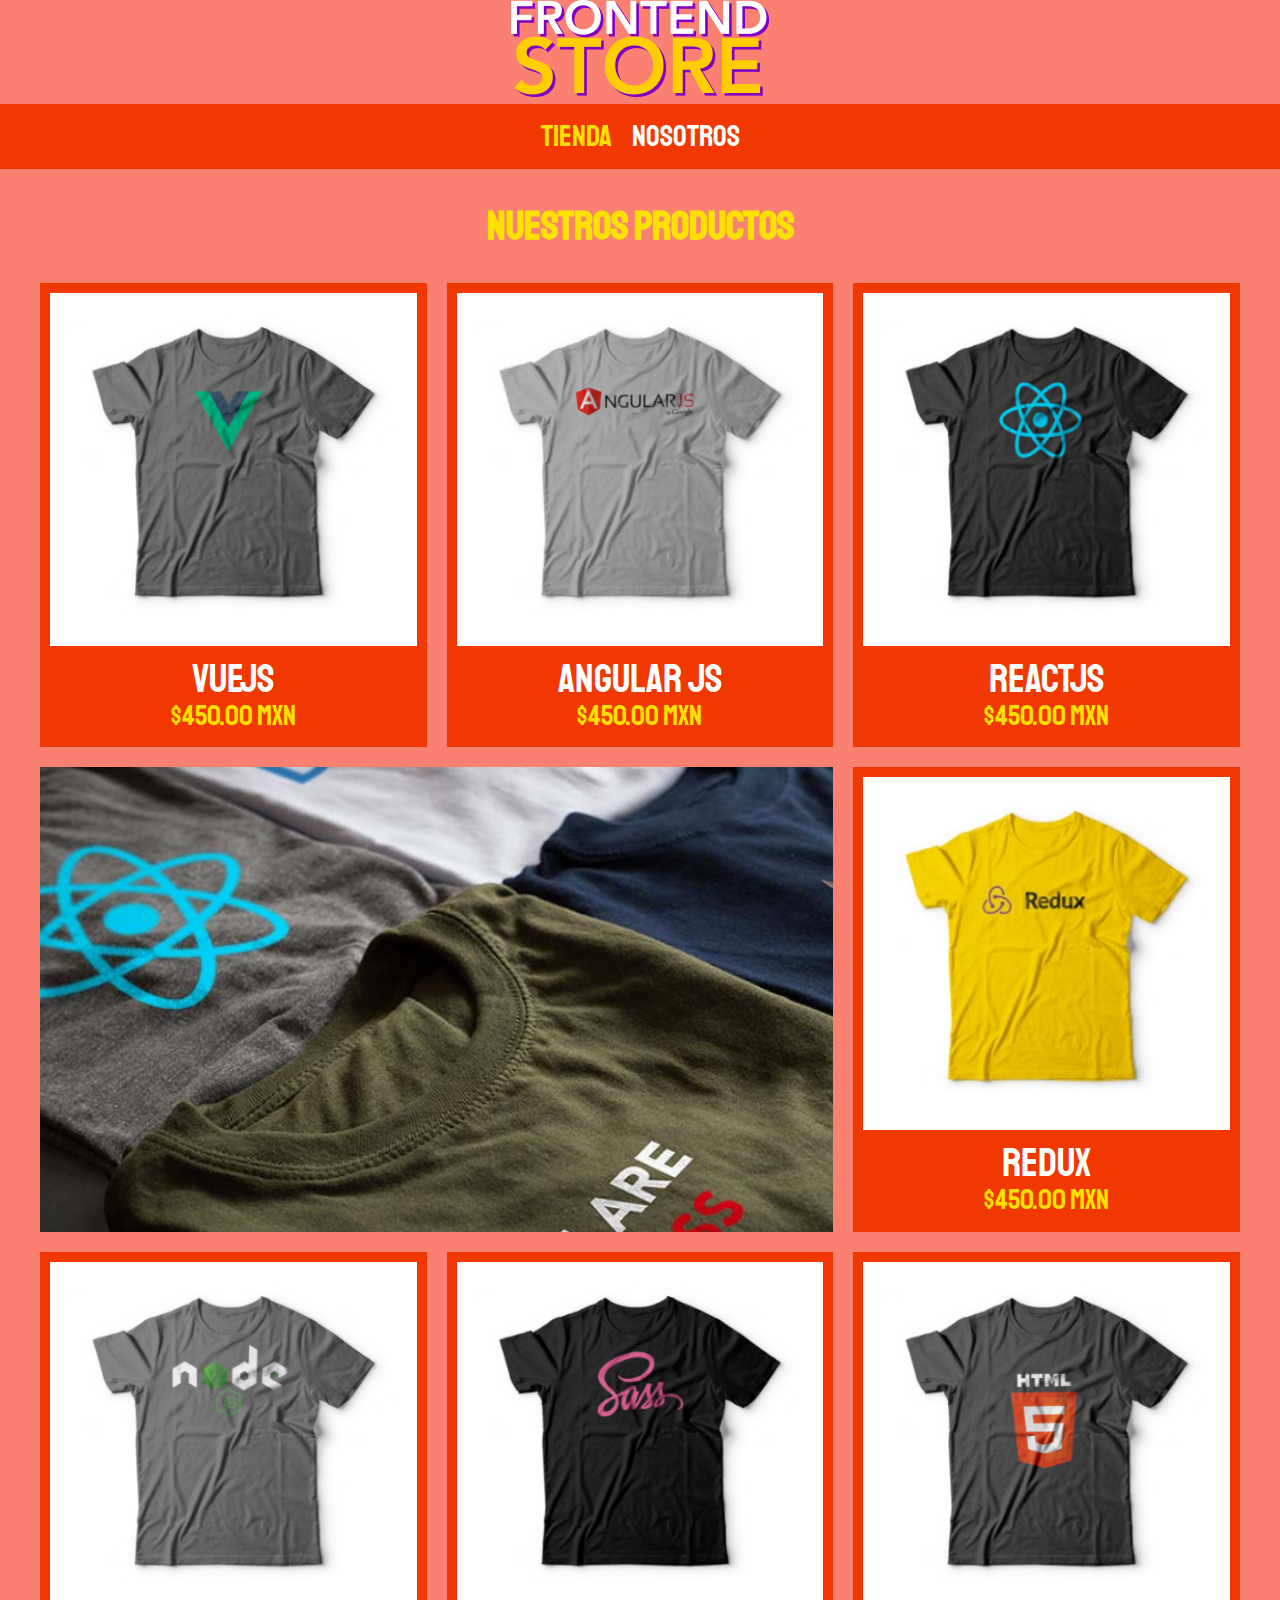
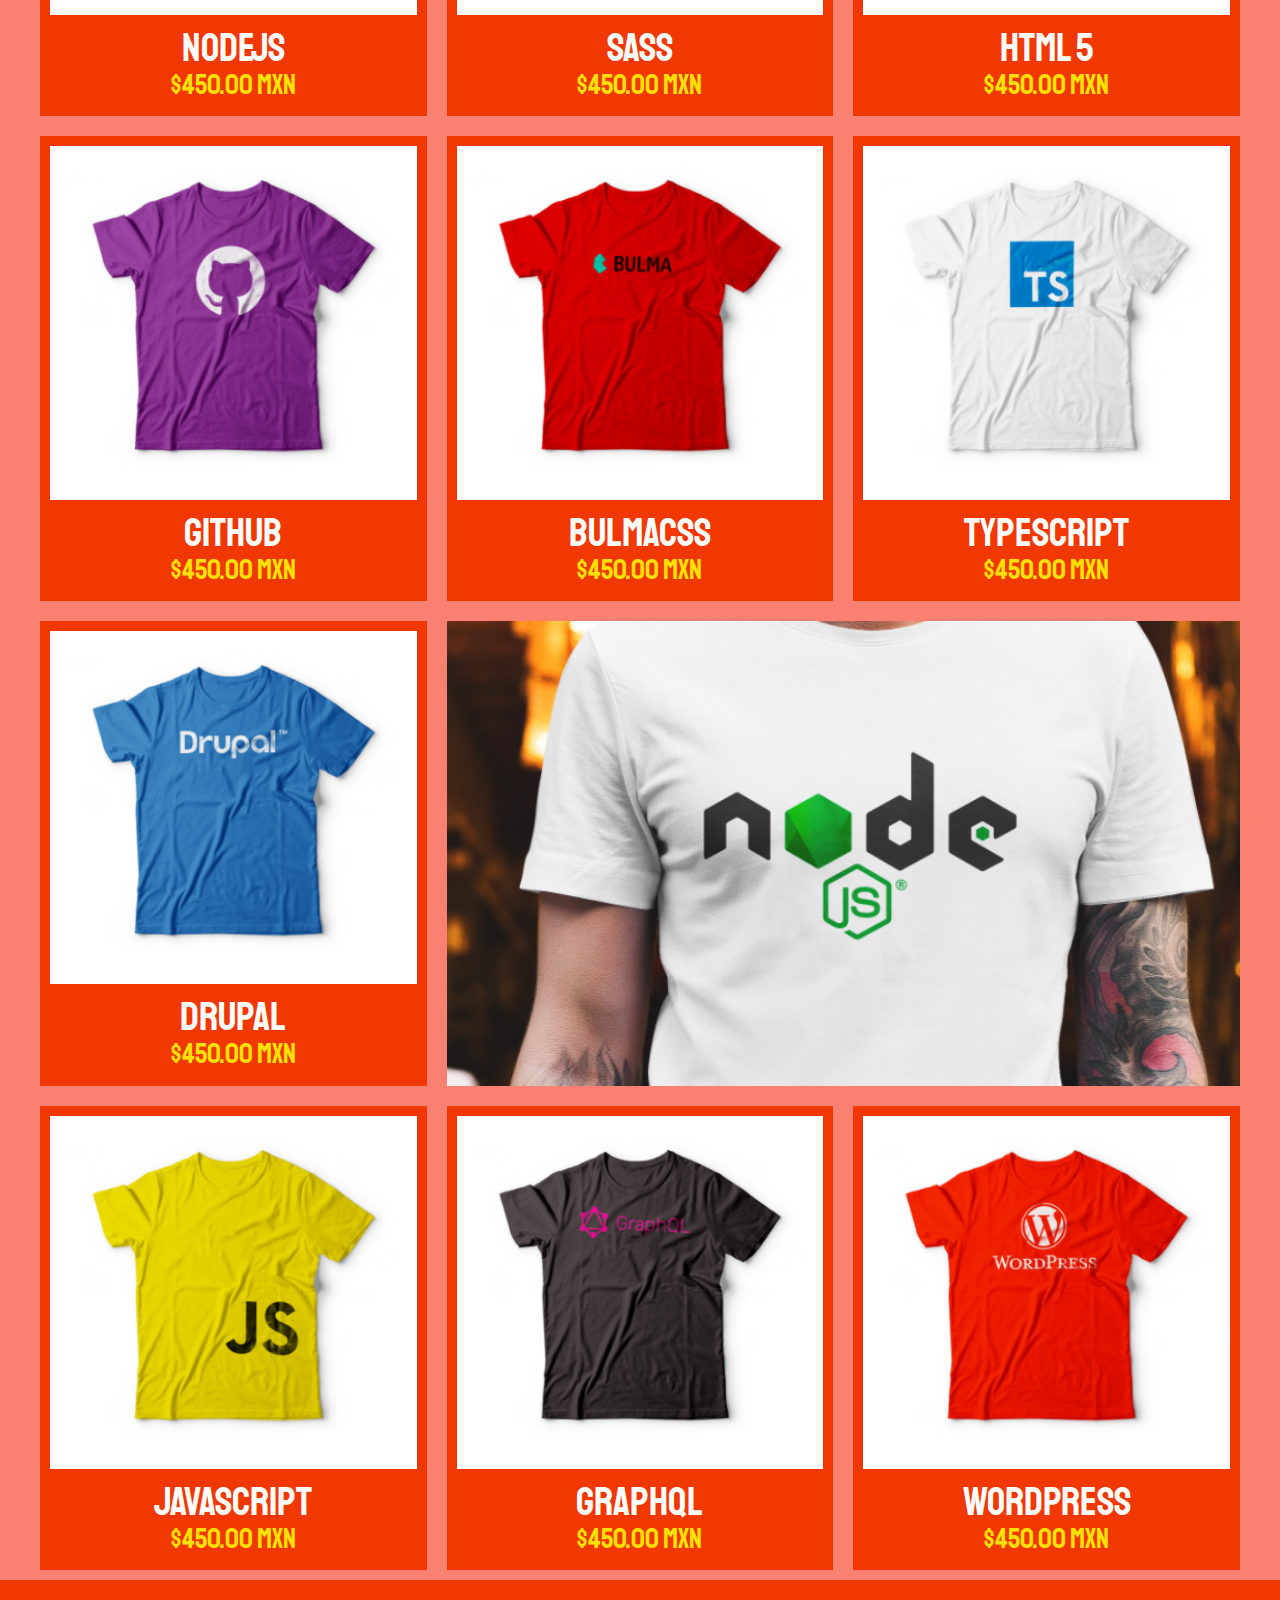
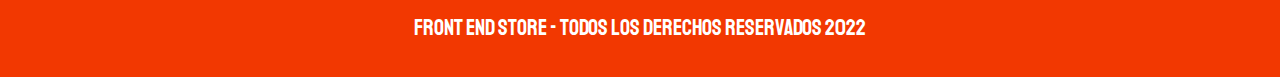
<file: index.html>
<!DOCTYPE html>
<html lang="en">
<head>
    <meta charset="UTF-8">
    <meta http-equiv="X-UA-Compatible" content="IE=edge">
    <meta name="viewport" content="width=device-width, initial-scale=1.0">
    <title>Front End Store</title>
    <link rel="stylesheet" href="css/normalize.css">
    <link rel="preconnect" href="https://fonts.googleapis.com">
    <link rel="preconnect" href="https://fonts.gstatic.com" crossorigin>
    <link href="https://fonts.googleapis.com/css2?family=Staatliches&display=swap" rel="stylesheet">
    <link rel="stylesheet" href="css/styles.css">
    
</head>
<body>
    <header class="header"> <!-- Bloque son elementos separados y no requieren otro elemento para verse bien-->
        <a href="index.html">
            <img class="header__img" src="img/logo.png" alt="Logo Front End Store"><!--Elemento del bloque <header>-->
        </a>
    </header>

    <nav class="navegacion"><!-- Bloque son elementos separados y no requieren otro elemento para verse bien-->
        <a class="navegacion__enlace navegacion__enlace--activo" href="index.html">Tienda</a>
        <a class="navegacion__enlace" href="nosotros.html">Nosotros</a><!--Elemento del bloque <nav>-->
    </nav>

    <main class="contenedor">
        <h1>Nuestros Productos</h1>

        <div class="grid">
            <div class="producto">
                <a href="producto.html">
                    
                    <img class="producto__imagen" src="img/1.jpg" alt="Imagen Camisa">
                    
                    <div class="producto__informacion">
                        <p class="producto__nombre">VueJS</p>
                        <p class="producto__precio">$450.00 MXN</p>
                    </div>
                </a>
            </div> <!-- .Producto -->
            <div class="producto">
                <a href="producto.html">
                    <img class="producto__imagen" src="img/2.jpg" alt="Imagen Camisa">
                    <div class="producto__informacion">
                        <p class="producto__nombre">Angular JS </p>
                        <p class="producto__precio">$450.00 MXN</p>
                    </div>
                </a>
            </div> <!-- .Producto -->
            <div class="producto">
                <a href="producto.html">
                    <img class="producto__imagen" src="img/3.jpg" alt="Imagen Camisa">
                    <div class="producto__informacion">
                        <p class="producto__nombre">ReactJS</p>
                        <p class="producto__precio">$450.00 MXN</p>
                    </div>
                </a>
            </div> <!-- .Producto -->
            <div class="producto">
                <a href="producto.html">
                    <img class="producto__imagen" src="img/4.jpg" alt="Imagen Camisa">
                    <div class="producto__informacion">
                        <p class="producto__nombre">Redux</p>
                        <p class="producto__precio">$450.00 MXN</p>
                    </div>
                </a>
            </div> <!-- .Producto -->
            <div class="producto">
                <a href="producto.html">
                    <img class="producto__imagen" src="img/5.jpg" alt="Imagen Camisa">
                    <div class="producto__informacion">
                        <p class="producto__nombre">NodeJS</p>
                        <p class="producto__precio">$450.00 MXN</p>
                    </div>
                </a>
            </div> <!-- .Producto -->
            <div class="producto">
                <a href="producto.html">
                    <img class="producto__imagen" src="img/6.jpg" alt="Imagen Camisa">
                    <div class="producto__informacion">
                        <p class="producto__nombre">SASS</p>
                        <p class="producto__precio">$450.00 MXN</p>
                    </div>
                </a>
            </div> <!-- .Producto -->
            <div class="producto">
                <a href="producto.html">
                    <img class="producto__imagen" src="img/7.jpg" alt="Imagen Camisa">
                    <div class="producto__informacion">
                        <p class="producto__nombre">HTML 5</p>
                        <p class="producto__precio">$450.00 MXN</p>
                    </div>
                </a>
            </div> <!-- .Producto -->
            <div class="producto">
                <a href="producto.html">
                    <img class="producto__imagen" src="img/8.jpg" alt="Imagen Camisa">
                    <div class="producto__informacion">
                        <p class="producto__nombre">GitHub</p>
                        <p class="producto__precio">$450.00 MXN</p>
                    </div>
                </a>
            </div> <!-- .Producto -->
            <div class="producto">
                <a href="producto.html">
                    <img class="producto__imagen" src="img/9.jpg" alt="Imagen Camisa">
                    <div class="producto__informacion">
                        <p class="producto__nombre">BulmaCSS</p>
                        <p class="producto__precio">$450.00 MXN</p>
                    </div>
                </a>
            </div> <!-- .Producto -->
            <div class="producto">
                <a href="producto.html">
                    <img class="producto__imagen" src="img/10.jpg" alt="Imagen Camisa">
                    <div class="producto__informacion">
                        <p class="producto__nombre">TypeScript</p>
                        <p class="producto__precio">$450.00 MXN</p>
                    </div>
                </a>
            </div> <!-- .Producto -->
            <div class="producto">
                <a href="producto.html">
                    <img class="producto__imagen" src="img/11.jpg" alt="Imagen Camisa">
                    <div class="producto__informacion">
                        <p class="producto__nombre">Drupal</p>
                        <p class="producto__precio">$450.00 MXN</p>
                    </div>
                </a>
            </div> <!-- .Producto -->
            <div class="producto">
                <a href="producto.html">
                    <img class="producto__imagen" src="img/12.jpg" alt="Imagen Camisa">
                    <div class="producto__informacion">
                        <p class="producto__nombre">JavaScript</p>
                        <p class="producto__precio">$450.00 MXN</p>
                    </div>
                </a>
            </div> <!-- .Producto -->
            <div class="producto">
                <a href="producto.html">
                    <img class="producto__imagen" src="img/13.jpg" alt="Imagen Camisa">
                    <div class="producto__informacion">
                        <p class="producto__nombre">GraphQL</p>
                        <p class="producto__precio">$450.00 MXN</p>
                    </div>
                </a>
            </div> <!-- .Producto -->
            <div class="producto">
                <a href="producto.html">
                    <img class="producto__imagen" src="img/14.jpg" alt="Imagen Camisa">
                    <div class="producto__informacion">
                        <p class="producto__nombre">WordPress</p>
                        <p class="producto__precio">$450.00 MXN</p>
                    </div>
                </a>
            </div> <!-- .Producto -->
            <div class="grafico grafico--camisas"></div>
            <div class="grafico grafico--node"></div>
    </main>

    <footer class="footer">
        <p class="footer__texto">Front End Store - Todos los derechos reservados 2022</p>
    </footer>

</body>
</html>
</file>
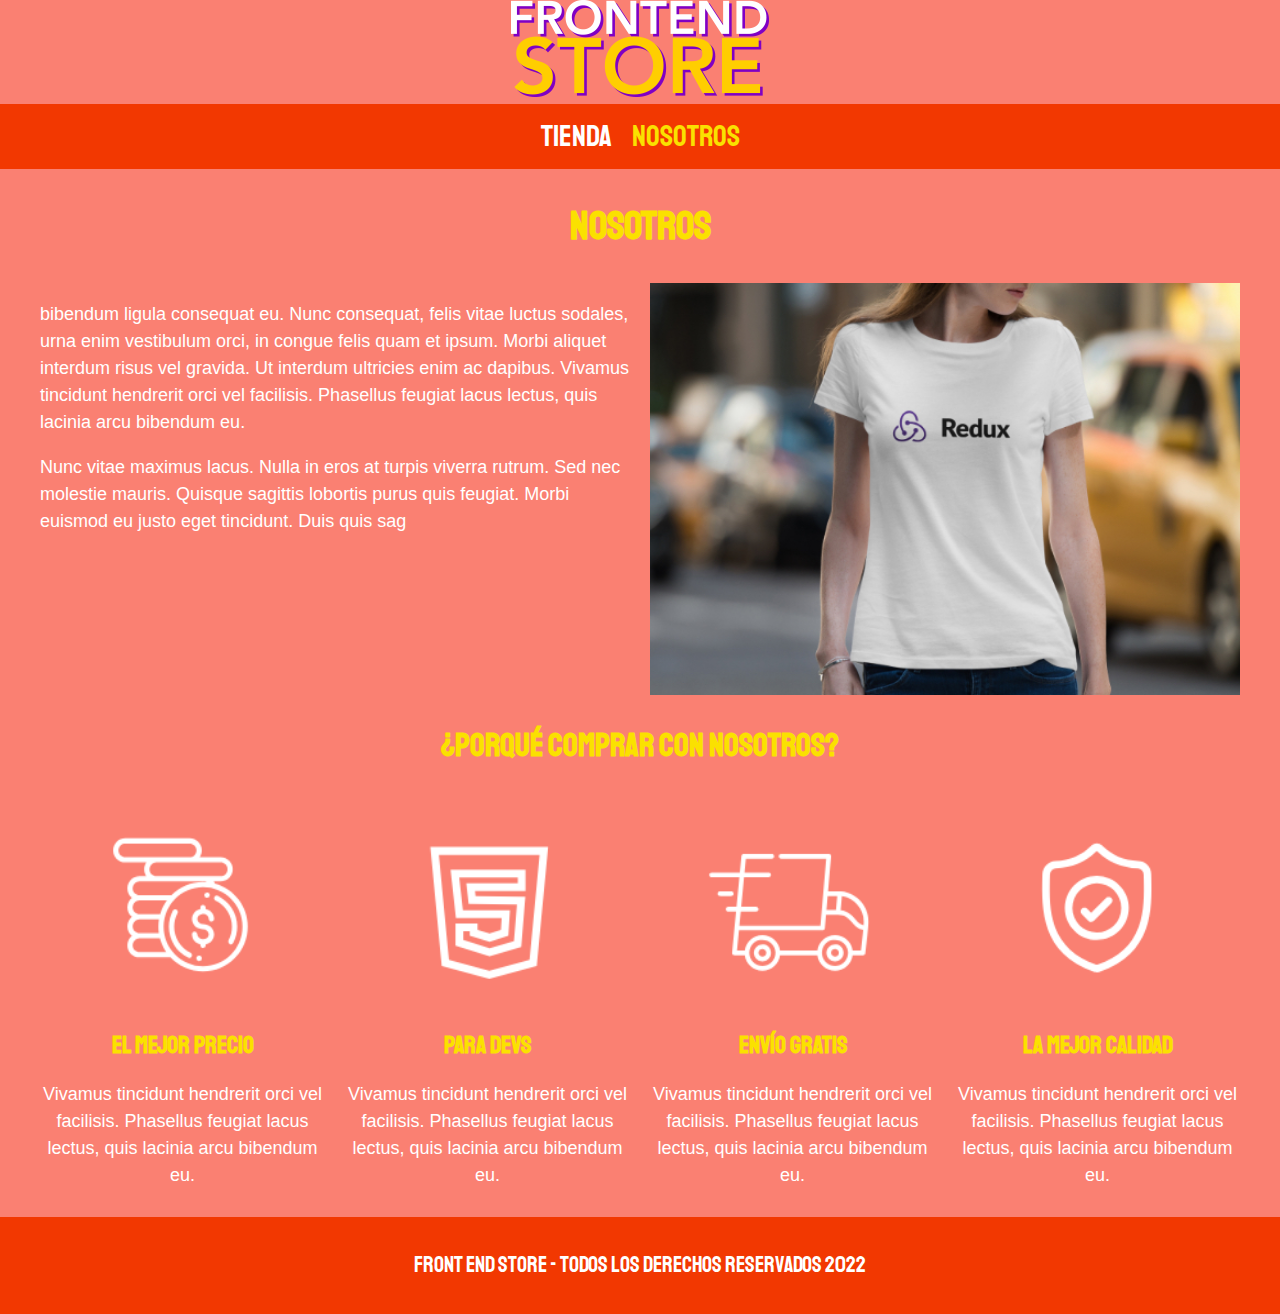
<file: nosotros.html>
<!DOCTYPE html>
<html lang="en">
<head>
    <meta charset="UTF-8">
    <meta http-equiv="X-UA-Compatible" content="IE=edge">
    <meta name="viewport" content="width=device-width, initial-scale=1.0">
    <title>Front End Store</title>
    <link rel="stylesheet" href="css/normalize.css">
    <link rel="preconnect" href="https://fonts.googleapis.com">
    <link rel="preconnect" href="https://fonts.gstatic.com" crossorigin>
    <link href="https://fonts.googleapis.com/css2?family=Staatliches&display=swap" rel="stylesheet">
    <link rel="stylesheet" href="css/styles.css">
    
</head>
<body>
    <header class="header"> <!-- Bloque son elementos separados y no requieren otro elemento para verse bien-->
        <a href="index.html">
            <img class="header__img" src="img/logo.png" alt="Logo Front End Store"><!--Elemento del bloque <header>-->
        </a>
    </header>

    <nav class="navegacion"><!-- Bloque son elementos separados y no requieren otro elemento para verse bien-->
        <a class="navegacion__enlace" href="index.html">Tienda</a>
        <a class="navegacion__enlace navegacion__enlace--activo" href="nosotros.html">Nosotros</a><!--Elemento del bloque <nav>-->
    </nav>

    <main class="contenedor">
        <h1>Nosotros</h1>
        <div class="nosotros">
            <div>
                <p>
                    bibendum ligula consequat eu. Nunc consequat, felis vitae luctus sodales, 
                    urna enim vestibulum orci, in congue felis quam et ipsum. 
                    Morbi aliquet interdum risus vel gravida. Ut interdum ultricies enim ac dapibus. 
                    Vivamus tincidunt hendrerit orci vel facilisis. Phasellus feugiat lacus lectus, 
                    quis lacinia arcu bibendum eu.
                </p>
                <p>
                    Nunc vitae maximus lacus. Nulla in eros at turpis viverra rutrum. Sed nec molestie mauris. 
                    Quisque sagittis lobortis purus quis feugiat. Morbi euismod eu justo eget tincidunt. Duis quis sag
                </p>

            </div>
            <img class="nosotros__imagen" src="img/nosotros.jpg" alt="Imagen nosotros">
        </div>

    </main>
    <section class="contenedor comprar">
        <h2 class="comprar__titulo">¿Porqué comprar con nosotros?</h2>
        <div class="bloques">
            
            <div class="bloque">
                <img class="bloque__imagen" src="img/icono_1.png" alt="Por que comprar">
                <h3 class="bloque__titulo">El mejor precio</h3>
                <p>Vivamus tincidunt hendrerit orci vel facilisis. Phasellus feugiat lacus lectus, 
                quis lacinia arcu bibendum eu.</p>
            </div><!--Bloque-->

            <div class="bloque">
                <img class="bloque__imagen" src="img/icono_2.png" alt="Por que comprar">
                <h3 class="bloque__titulo">Para Devs</h3>
                <p>Vivamus tincidunt hendrerit orci vel facilisis. Phasellus feugiat lacus lectus, 
                quis lacinia arcu bibendum eu.</p>
            </div><!--Bloque-->

            <div class="bloque">
                <img class="bloque__imagen" src="img/icono_3.png" alt="Por que comprar">
                <h3 class="bloque__titulo">Envío Gratis</h3>
                <p>Vivamus tincidunt hendrerit orci vel facilisis. Phasellus feugiat lacus lectus, 
                quis lacinia arcu bibendum eu.</p>
            </div><!--Bloque-->

            <div class="bloque">
                <img class="bloque__imagen" src="img/icono_4.png" alt="Por que comprar">
                <h3 class="bloque__titulo">La mejor calidad</h3>
                <p>Vivamus tincidunt hendrerit orci vel facilisis. Phasellus feugiat lacus lectus, 
                quis lacinia arcu bibendum eu.</p>
            </div><!--Bloque-->

        </div><!--Bloques-->
    </section>

    <footer class="footer">
        <p class="footer__texto">Front End Store - Todos los derechos reservados 2022</p>
    </footer>

</body>
</html>
</file>
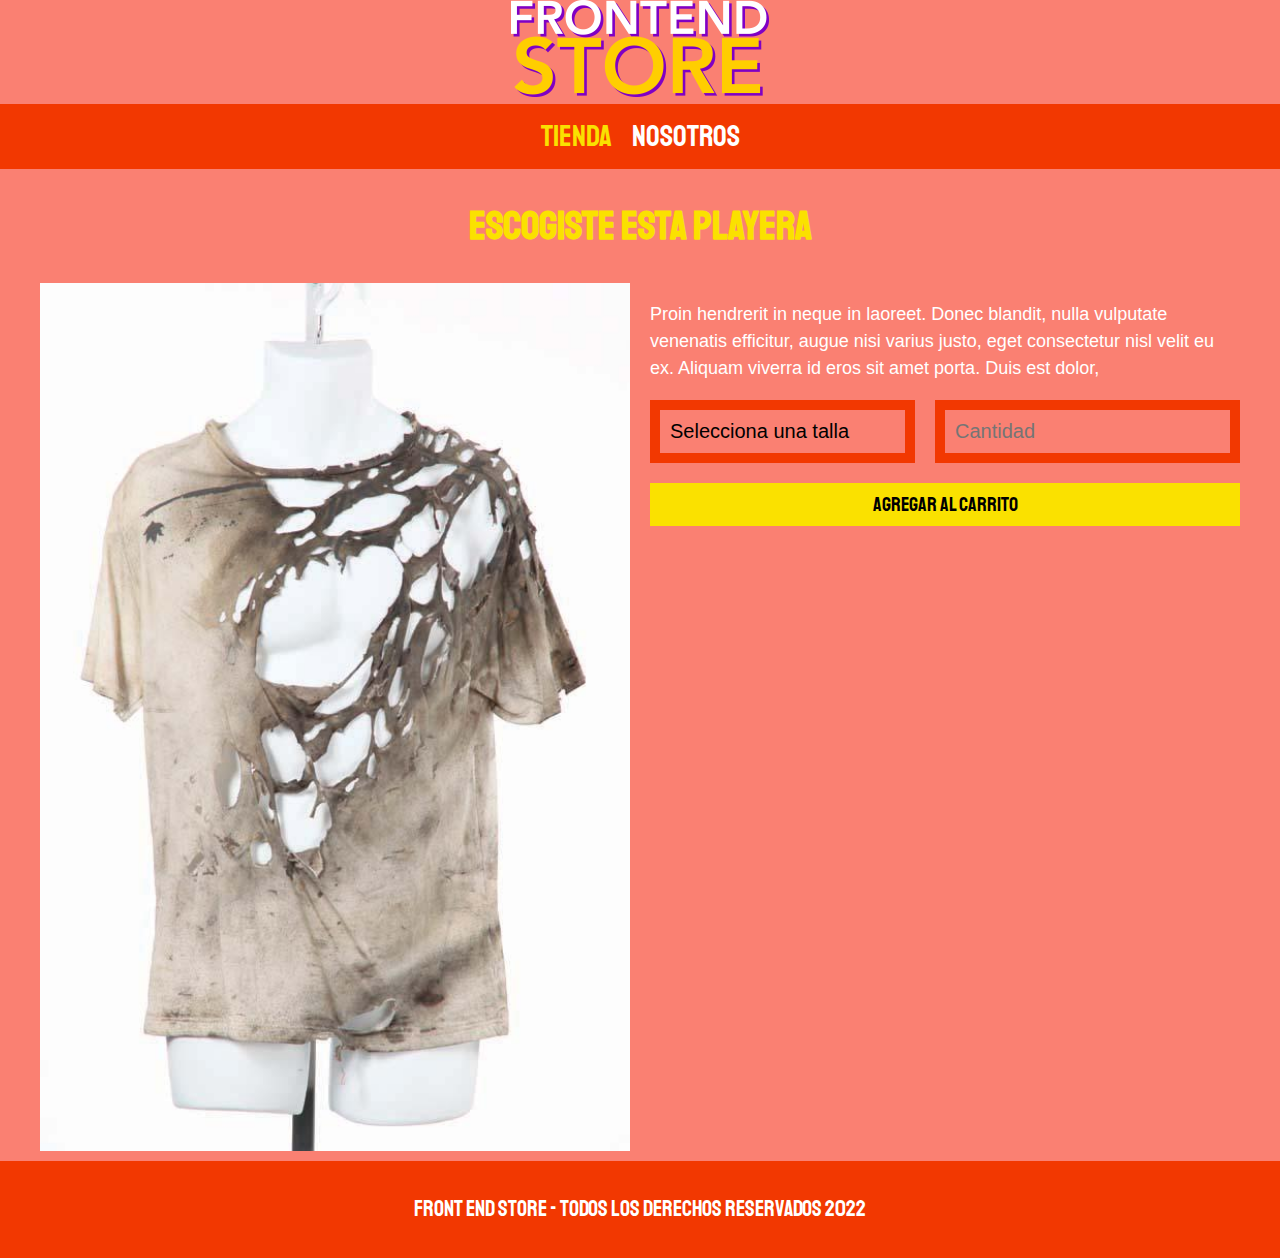
<file: producto.html>
<!DOCTYPE html>
<html lang="en">
<head>
    <meta charset="UTF-8">
    <meta http-equiv="X-UA-Compatible" content="IE=edge">
    <meta name="viewport" content="width=device-width, initial-scale=1.0">
    <title>Front End Store</title>
    <link rel="stylesheet" href="css/normalize.css">
    <link rel="preconnect" href="https://fonts.googleapis.com">
    <link rel="preconnect" href="https://fonts.gstatic.com" crossorigin>
    <link href="https://fonts.googleapis.com/css2?family=Staatliches&display=swap" rel="stylesheet">
    <link rel="stylesheet" href="css/styles.css">
    
</head>
<body>
    <header class="header"> <!-- Bloque son elementos separados y no requieren otro elemento para verse bien-->
        <a href="index.html">
            <img class="header__img" src="img/logo.png" alt="Logo Front End Store"><!--Elemento del bloque <header>-->
        </a>
    </header>

    <nav class="navegacion"><!-- Bloque son elementos separados y no requieren otro elemento para verse bien-->
        <a class="navegacion__enlace navegacion__enlace--activo" href="index.html">Tienda</a>
        <a class="navegacion__enlace" href="nosotros.html">Nosotros</a><!--Elemento del bloque <nav>-->
    </nav>

    <main class="contenedor">
        <h1>Escogiste esta playera</h1>
        <div class="camisa">
            <img class="camisa__imagen" src="img/chingona.jpg" alt="Tu playera">
            <div class="camisa__contenido">
                <p>
                    Proin hendrerit in neque in laoreet. Donec blandit, 
                    nulla vulputate venenatis efficitur, augue nisi varius justo, 
                    eget consectetur nisl velit eu ex. Aliquam viverra id eros sit amet porta. 
                    Duis est dolor,
                </p>
                <form class="formulario">
                    <select class="formulario__campo">
                        <option disabled selected> Selecciona una talla </option>
                        <option>Chica</option>
                        <option>Mediana</option>
                        <option>Grande</option>
                    </select>
                    <input class="formulario__campo" type="number" placeholder="Cantidad" min="1">
                    <input class="formulario__submit" type="submit" value="Agregar al carrito">
                </form>
            </div>
        </div>
    </main>

    <footer class="footer">
        <p class="footer__texto">Front End Store - Todos los derechos reservados 2022</p>
    </footer>

</body>
</html>
</file>
<file: css/styles.css>
:root {
    --primario:         #FA8072;
    --primarioOscuro:   #F23801;
    --secundario:       #fae100;
    --secundarioOscuro: #C9C30E;
    --blanco:           #fff;
    --negro:            #000;   
    --fuente-principal: 'Staatliches', cursive; 
}

html {
    box-sizing: border-box;
    font-size: 62.5%;
}
*, *:before, *:after {
    box-sizing: inherit;
}

/* Globales */

body{
    background-color: var(--primario);
    font-size: 1.6rem;
    line-height: 1.5; /* Interlineado */
}

p{
    font-size: 1.8rem;
    font-family: Arial, Helvetica, sans-serif;
    color: var(--blanco);
}

a{
    text-decoration: none;
}

img{
    width: 100%;
}

.contenedor {
    max-width: 120rem;
    margin: 0 auto;
}

h1, h2, h3 {
    text-align: center;
    color:var(--secundario);
    font-family: var(--fuente-principal);
}

h1 {
    font-size: 4rem;
}

h2 {
    font-size: 3.2rem;
}

h3 {
    font-size: 2.4rem;
}

/* Header */

.header {
    display: flex;
    justify-content: center;
}

.header__logo {
    margin: 3rem 0;
}

/* Footer */

.footer {
    background-color: var(--primarioOscuro);
    padding: 1rem 0;
    margin-top: 1rem;
}

.footer__texto {
    font-family: var(--fuente-principal);
    text-align: center;
    font-size: 2.2rem;
}

/* Navegacion */

.navegacion {
    background-color: var(--primarioOscuro);
    padding: 1rem 0;
    display: flex;
    justify-content: center;
  /*  gap: 2rem; /* Agrega espacio de 20 pixeles a los enlaces no tiene mucho soporte*/
}

.navegacion__enlace {
    font-family: var(--fuente-principal);
    color: var(--blanco);
    font-size: 3rem;
    margin-right: 2rem;
}

.navegacion__enlace:last-of-type {
    margin-right: 0;
}

.navegacion__enlace--activo,
.navegacion__enlace:hover {
    color: var(--secundario)
}

/* Grid */

.grid{
    display: grid;
    grid-template-columns: repeat(2 , 1fr);
    gap: 2rem;
}

@media (min-width: 768px){
     .grid {
        grid-template-columns: repeat(3 , 1fr);
     }
}
/* Productos */

.producto {
    background-color: var(--primarioOscuro);
    padding: 1rem;
}

.producto__nombre {
    font-size: 4rem;
}

.producto__precio {
    font-size: 2.8rem;
    color: var(--secundario)
}

.producto__nombre,
.producto__precio {
    font-family: var(--fuente-principal);
    margin: 1rem 0;
    text-align: center;
    line-height: .8;
}

/* Grafico */

.grafico {
    min-height: 30rem; /* regresa las columnas perdidas */
    background-repeat: no-repeat;
    background-size: cover;
    grid-column: 1 / 3 ;
}

.grafico--camisas {
    grid-row: 2 / 3;
    background-image: url(../img/grafico1.jpg);
}

.grafico--node {
    grid-row: 8 / 9;
    background-image: url(../img/grafico2.jpg);
}

@media (min-width: 768px){
    .grafico--node {
        grid-row: 5 / 6;
        grid-column: 2 / 4;
    }
}

/* Nosotros */

.nosotros {
    display: grid;
    grid-template-rows: repeat(2, auto);
    
}

@media (min-width: 768px){
    .nosotros {

        grid-template-columns: repeat(2, 1fr);
        column-gap: 2rem;
        
    }  
}

.nosotros__imagen {
    grid-row: 1 / 2;
}
 @media (min-width: 768px){
      .nosotros__imagen{
          grid-column: 2 / 3;
      }
 }

 /* Bloques */

 .bloques {
    display: grid;
    grid-template-columns: repeat(2, 1fr);
    gap: 2rem;

}  

@media (min-width: 768px){
    .bloques {
        display: grid;
        grid-template-columns: repeat(4, 1fr);
        gap: 2rem;
    
    }   
}

.bloque {
    text-align: center;
}

.bloque__titulo {
    margin: 0;
}

/* Pagina del producto */
@media (min-width: 768px){
     .camisa {
         display: grid;
         grid-template-columns: repeat(2, 1fr);
         column-gap: 2rem;

     }
}

.formulario {
    display: grid;
    grid-template-columns: repeat(2, 1fr);
    gap: 2rem;
}

.formulario__campo { /* Formato para los campos */
 /*border-color: var(--primarioOscuro);
 border-width: 1rem;
 border-style: solid;
*/
 border: 1rem solid var(--primarioOscuro); /*una forma diferente de lograr lo mismo*/
 background-color: transparent;
 color: var(--negro);
 font-size: 2rem;
 font-family: Arial, Helvetica, sans-serif;
 padding: 1rem;
 appearance: none   ;
}

.formulario__submit{ /*Formato para boton*/
    background-color: var(--secundario);
    border:none;
    font-size: 2rem;
    font-family: var(--fuente-principal);
    padding: 1rem;
    appearance: none    ;
    transition: background-color .5s ease;
    grid-column: 1 / 3  ;
}

.formulario__submit:hover {
    cursor:pointer;
    background-color: var(--secundarioOscuro);
    }
</file>
